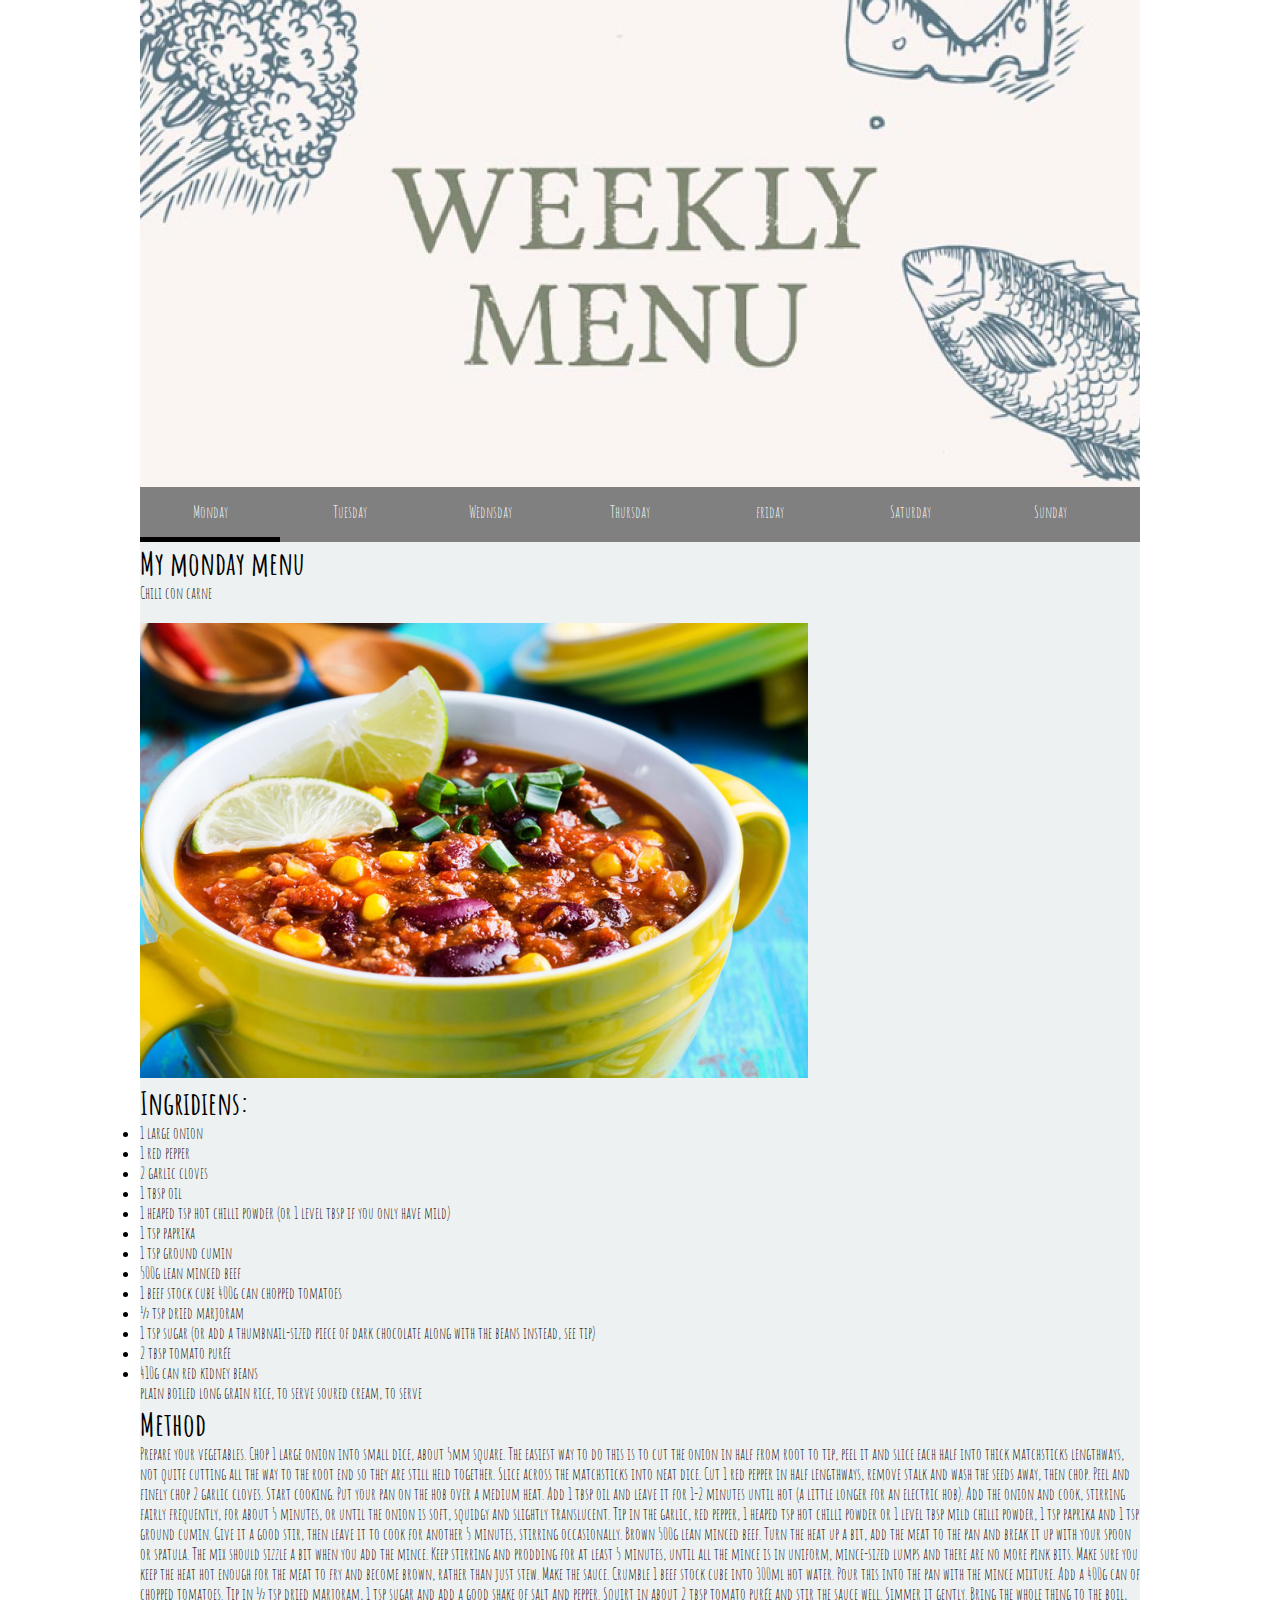
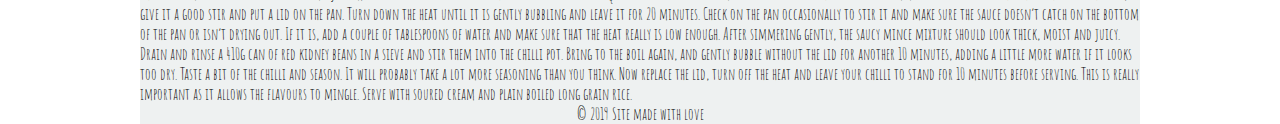
<file: index.html>
<!DOCTYPE html>
<html lang="en">
<head>
    <meta charset="UTF-8">
    <meta name="viewport" content="width=device-width, initial-scale=1.0">
    <meta http-equiv="X-UA-Compatible" content="ie=edge">
    <title>Document</title>
    <link rel="stylesheet" href="style.css">
    <link href="https://fonts.googleapis.com/css?family=Amatic+SC" rel="stylesheet">
    <link rel="icon" type="image/png" href="favicon-32x32.png" sizes="32x32" />
</head>
<body>
<div id="wrapper">
    <header>
        <img src="weekly menu.png" alt="weekly menu image">
    </header>
    <nav>
        <a href="index.html"class="menu active">Monday</a><a href="index1.html" class="menu">Tuesday</a><a href="index2.html" class="menu">Wednsday</a><a href="index3.html" class="menu">Thursday</a><a href="#" class="menu">friday</a><a href="#" class="menu">Saturday</a><a href="#" class="menu">Sunday</a>
    </nav>
    <section>
        <article>
            <h1>My monday menu</h1>
            <p>Chili con carne</p><br>
            <img src="chili.png" class="left" alt="chili">
            <h1>Ingridiens:</h1>
                <ul>
                 <li>1 large onion</li>
                <li>1 red pepper</li>
                   <li>2 garlic cloves</li>
                    <li>1 tbsp oil</li>
                    <li>1 heaped tsp hot chilli powder (or 1 level tbsp if you only have mild)</ul>
                <li>1 tsp paprika</li>
                 <li>1 tsp ground cumin</li>
                 <li>500g lean minced beef</li>
                 <li>1 beef stock cube 400g can chopped tomatoes</li>
                 <li>½ tsp dried marjoram</li>
                 <li>1 tsp sugar (or add a thumbnail-sized piece of dark chocolate along with the beans instead, see tip)</li>
                  <li>2 tbsp tomato purée</li>
                <li>410g can red kidney beans </li>

                plain boiled long grain rice, to serve soured cream, to serve
                </ul>

            <h1>Method</h1>
            <p>
                 Prepare your vegetables. 
                 Chop 1 large onion into small dice, about 5mm square. The easiest way to do this is to cut the
                onion in half from root to tip, peel it and slice each half into thick matchsticks lengthways, not quite cutting all the
                way to the root end so they are still held together. Slice across the matchsticks into neat dice. Cut 1 red pepper in half
                lengthways, remove stalk and wash the seeds away, then chop. Peel and finely chop 2 garlic cloves. Start cooking. Put your
                pan on the hob over a medium heat. Add 1 tbsp oil and leave it for 1-2 minutes until hot (a little longer for an electric
                hob). Add the onion and cook, stirring fairly frequently, for about 5 minutes, or until the onion is soft, squidgy and slightly
                translucent. Tip in the garlic, red pepper, 1 heaped tsp hot chilli powder or 1 level tbsp mild chilli powder, 1 tsp paprika
                and 1 tsp ground cumin. Give it a good stir, then leave it to cook for another 5 minutes, stirring occasionally. Brown 500g
                lean minced beef. Turn the heat up a bit, add the meat to the pan and break it up with your spoon or spatula. The mix should
                sizzle a bit when you add the mince. Keep stirring and prodding for at least 5 minutes, until all the mince is in uniform,
                mince-sized lumps and there are no more pink bits. Make sure you keep the heat hot enough for the meat to fry and become
                brown, rather than just stew. Make the sauce. Crumble 1 beef stock cube into 300ml hot water. Pour this into the pan with
                the mince mixture. Add a 400g can of chopped tomatoes. Tip in ½ tsp dried marjoram, 1 tsp sugar and add a good shake of salt
                and pepper. Squirt in about 2 tbsp tomato purée and stir the sauce well. Simmer it gently. Bring the whole thing to the boil,
                give it a good stir and put a lid on the pan. Turn down the heat until it is gently bubbling and leave it for 20 minutes.
                Check on the pan occasionally to stir it and make sure the sauce doesn’t catch on the bottom of the pan or isn’t drying out.
                If it is, add a couple of tablespoons of water and make sure that the heat really is low enough. After simmering gently,
                the saucy mince mixture should look thick, moist and juicy. Drain and rinse a 410g can of red kidney beans in a sieve and
                stir them into the chilli pot. Bring to the boil again, and gently bubble without the lid for another 10 minutes, adding
                a little more water if it looks too dry. Taste a bit of the chilli and season. It will probably take a lot more seasoning
                than you think. Now replace the lid, turn off the heat and leave your chilli to stand for 10 minutes before serving. This
                is really important as it allows the flavours to mingle. Serve with soured cream and plain boiled long grain rice.
            </p>
        </article>
        <!-- <video class="dog" src="coverr-man-made-1558726189545.mp4" autoplay loop></video> -->
    </section>
    <footer>
        <p>&copy; 2019 Site made with love</p>
    </footer>
</div>
</body>
</html>
</file>
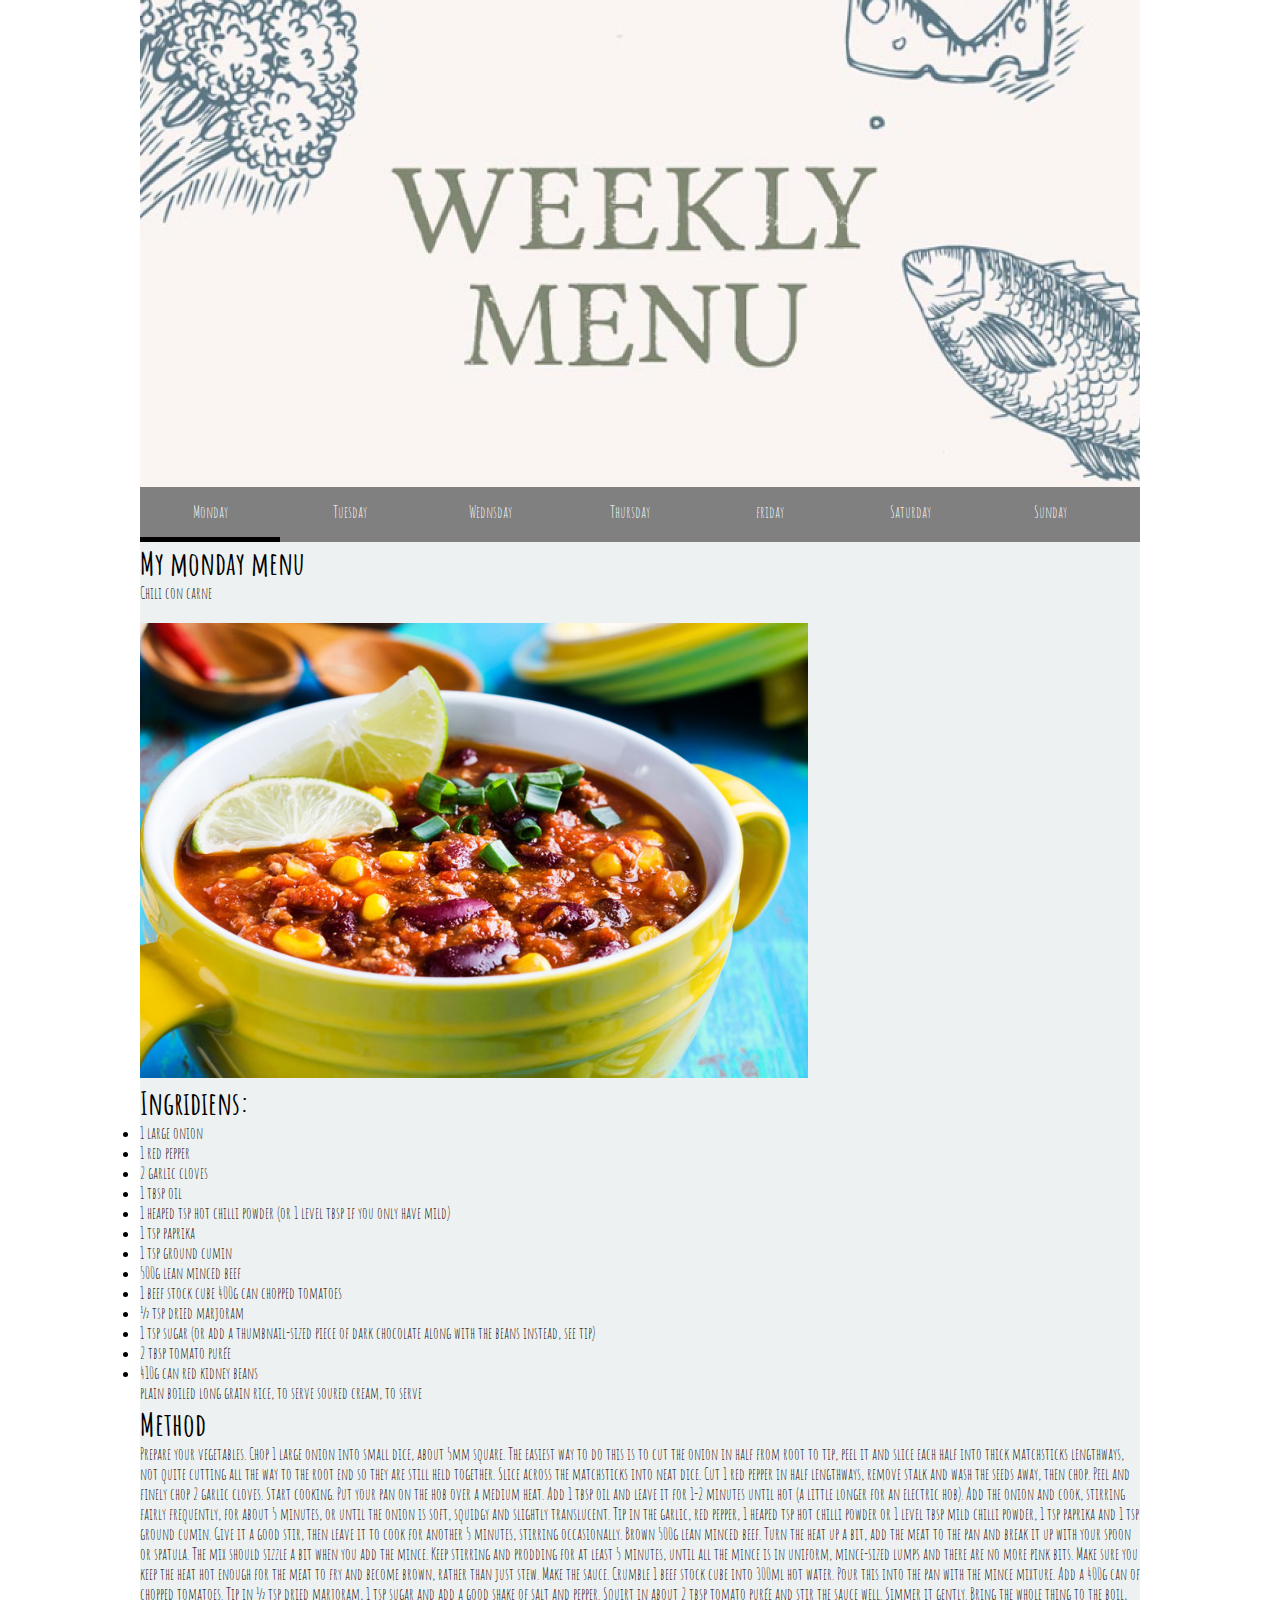
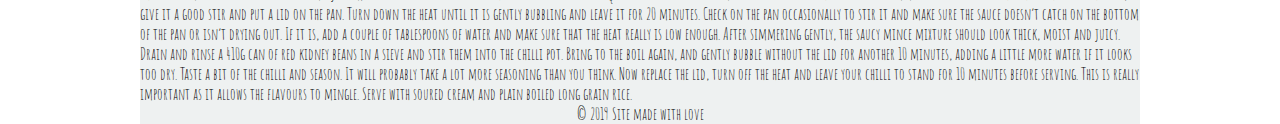
<file: 4.samuraj/index.html>
<!DOCTYPE html>
<html lang="en">
<head>
    <meta charset="UTF-8">
    <meta name="viewport" content="width=device-width, initial-scale=1.0">
    <meta http-equiv="X-UA-Compatible" content="ie=edge">
    <title>Document</title>
    <link rel="stylesheet" href="style.css">
    <link href="https://fonts.googleapis.com/css?family=Amatic+SC" rel="stylesheet">
    <link rel="icon" type="image/png" href="favicon-32x32.png" sizes="32x32" />
</head>
<body>
<div id="wrapper">
    <header>
        <img src="weekly menu.png" alt="weekly menu image">
    </header>
    <nav>
        <a href="index.html"class="menu active">Monday</a><a href="index1.html" class="menu">Tuesday</a><a href="index2.html" class="menu">Wednsday</a><a href="#" class="menu">Thursday</a><a href="#" class="menu">friday</a><a href="#" class="menu">Saturday</a><a href="#" class="menu">Sunday</a>
    </nav>
    <section>
        <article>
            <h1>My monday menu</h1>
            <p>Chili con carne</p><br>
            <img src="chili.png" class="left" alt="chili">
            <h1>Ingridiens:</h1>
                <ul>
                 <li>1 large onion</li>
                <li>1 red pepper</li>
                   <li>2 garlic cloves</li>
                    <li>1 tbsp oil</li>
                    <li>1 heaped tsp hot chilli powder (or 1 level tbsp if you only have mild)</ul>
                <li>1 tsp paprika</li>
                 <li>1 tsp ground cumin</li>
                 <li>500g lean minced beef</li>
                 <li>1 beef stock cube 400g can chopped tomatoes</li>
                 <li>½ tsp dried marjoram</li>
                 <li>1 tsp sugar (or add a thumbnail-sized piece of dark chocolate along with the beans instead, see tip)</li>
                  <li>2 tbsp tomato purée</li>
                <li>410g can red kidney beans </li>

                plain boiled long grain rice, to serve soured cream, to serve
                </ul>

            <h1>Method</h1>
            <p>
                 Prepare your vegetables. 
                 Chop 1 large onion into small dice, about 5mm square. The easiest way to do this is to cut the
                onion in half from root to tip, peel it and slice each half into thick matchsticks lengthways, not quite cutting all the
                way to the root end so they are still held together. Slice across the matchsticks into neat dice. Cut 1 red pepper in half
                lengthways, remove stalk and wash the seeds away, then chop. Peel and finely chop 2 garlic cloves. Start cooking. Put your
                pan on the hob over a medium heat. Add 1 tbsp oil and leave it for 1-2 minutes until hot (a little longer for an electric
                hob). Add the onion and cook, stirring fairly frequently, for about 5 minutes, or until the onion is soft, squidgy and slightly
                translucent. Tip in the garlic, red pepper, 1 heaped tsp hot chilli powder or 1 level tbsp mild chilli powder, 1 tsp paprika
                and 1 tsp ground cumin. Give it a good stir, then leave it to cook for another 5 minutes, stirring occasionally. Brown 500g
                lean minced beef. Turn the heat up a bit, add the meat to the pan and break it up with your spoon or spatula. The mix should
                sizzle a bit when you add the mince. Keep stirring and prodding for at least 5 minutes, until all the mince is in uniform,
                mince-sized lumps and there are no more pink bits. Make sure you keep the heat hot enough for the meat to fry and become
                brown, rather than just stew. Make the sauce. Crumble 1 beef stock cube into 300ml hot water. Pour this into the pan with
                the mince mixture. Add a 400g can of chopped tomatoes. Tip in ½ tsp dried marjoram, 1 tsp sugar and add a good shake of salt
                and pepper. Squirt in about 2 tbsp tomato purée and stir the sauce well. Simmer it gently. Bring the whole thing to the boil,
                give it a good stir and put a lid on the pan. Turn down the heat until it is gently bubbling and leave it for 20 minutes.
                Check on the pan occasionally to stir it and make sure the sauce doesn’t catch on the bottom of the pan or isn’t drying out.
                If it is, add a couple of tablespoons of water and make sure that the heat really is low enough. After simmering gently,
                the saucy mince mixture should look thick, moist and juicy. Drain and rinse a 410g can of red kidney beans in a sieve and
                stir them into the chilli pot. Bring to the boil again, and gently bubble without the lid for another 10 minutes, adding
                a little more water if it looks too dry. Taste a bit of the chilli and season. It will probably take a lot more seasoning
                than you think. Now replace the lid, turn off the heat and leave your chilli to stand for 10 minutes before serving. This
                is really important as it allows the flavours to mingle. Serve with soured cream and plain boiled long grain rice.
            </p>
        </article>
        <!-- <video class="dog" src="coverr-man-made-1558726189545.mp4" autoplay loop></video> -->
    </section>
    <footer>
        <p>&copy; 2019 Site made with love</p>
    </footer>
</div>
</body>
</html>
</file>
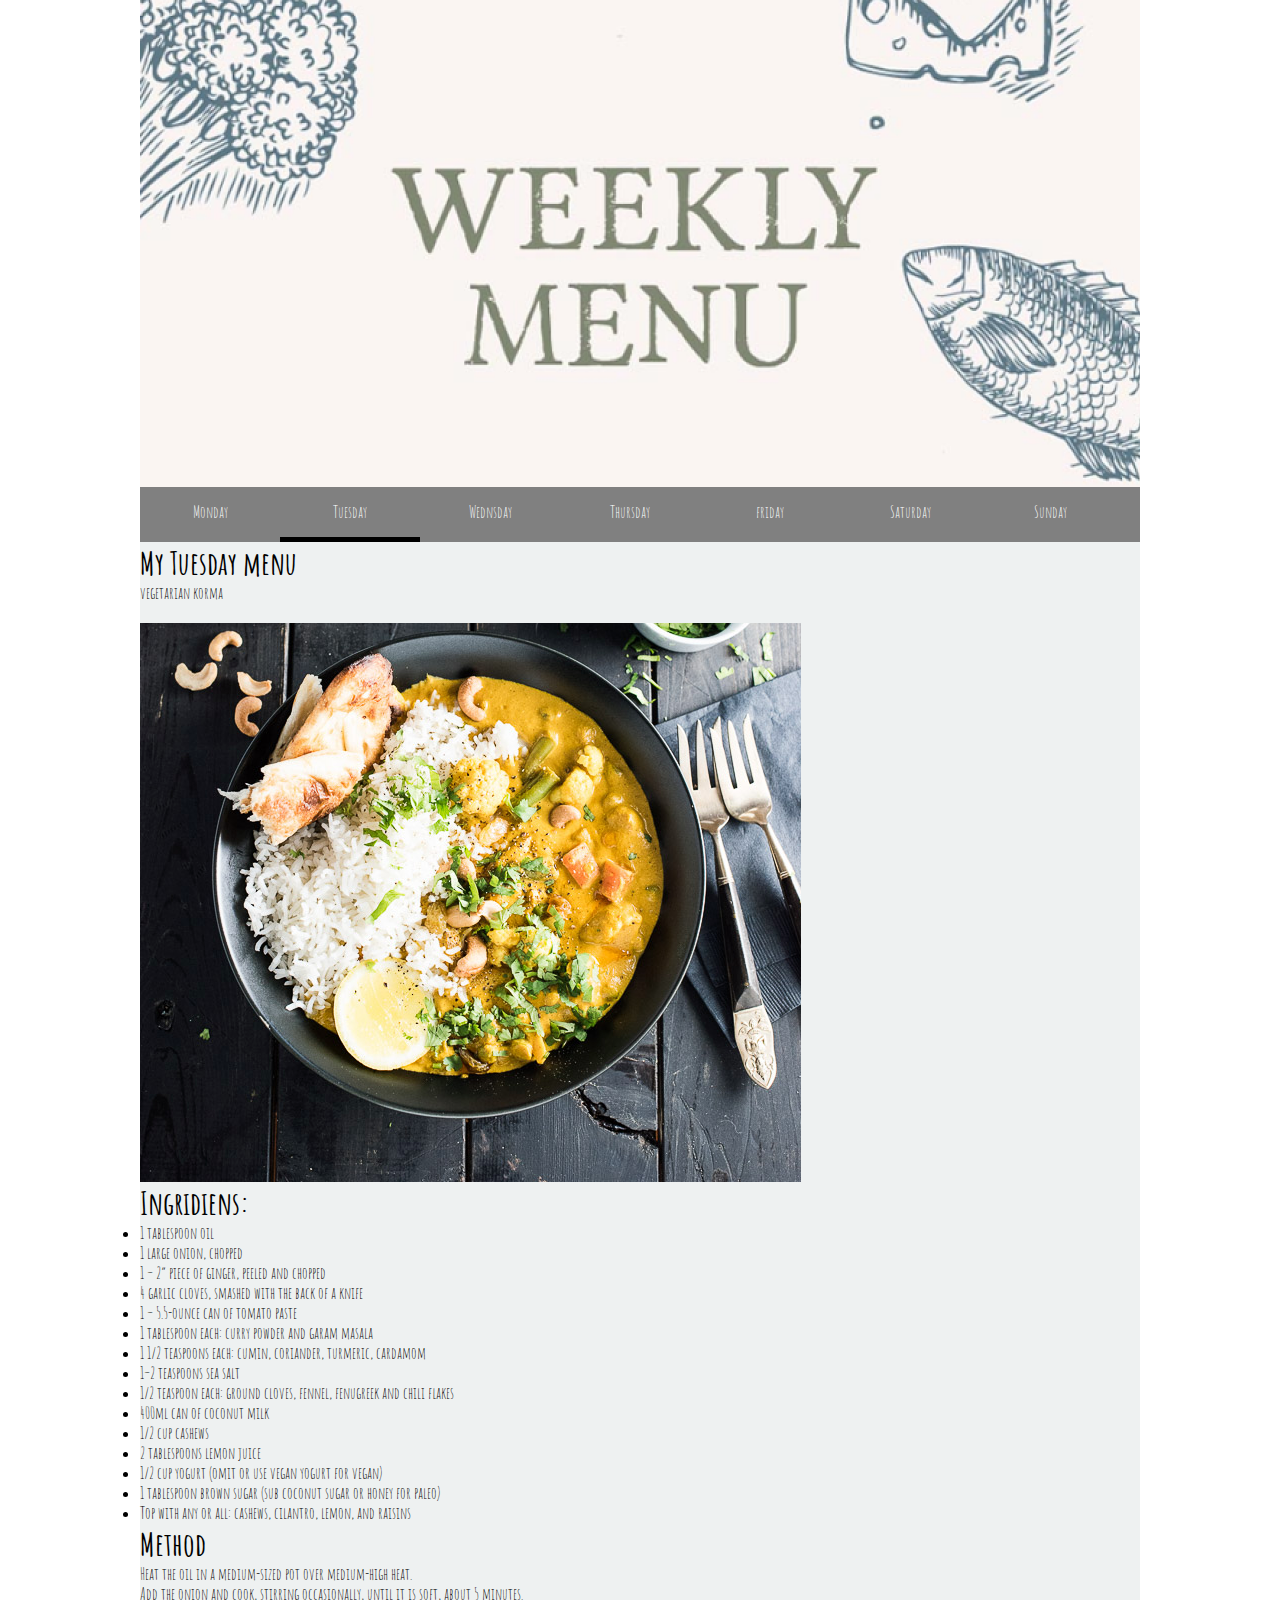
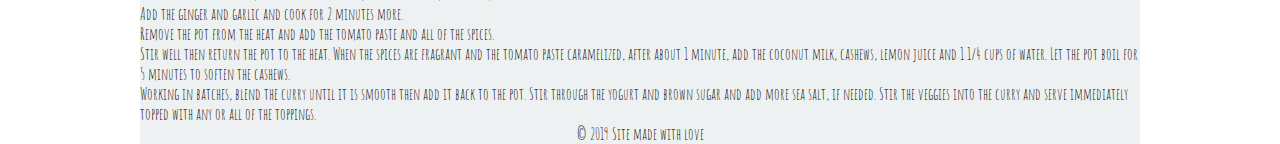
<file: index1.html>
<DOCTYPE html>
<html lang="en">

<head>
    <meta charset="UTF-8">
    <meta name="viewport" content="width=device-width, initial-scale=1.0">
    <meta http-equiv="X-UA-Compatible" content="ie=edge">
    <title>Document</title>
    <link rel="stylesheet" href="style.css">
    <link href="https://fonts.googleapis.com/css?family=Amatic+SC" rel="stylesheet">
    <link rel="icon" type="image/png" href="favicon-32x32.png" sizes="32x32" />
</head>

<body>
    <div id="wrapper">
        <header>
            <img src="weekly menu.png" alt="weekly menu image">
        </header>
        <nav>
            <a href="index.html" class="menu">Monday</a><a href="index1.html" class="menu active">Tuesday</a><a href="index2.html"
                class="menu">Wednsday</a><a href="index3.html" class="menu">Thursday</a><a href="#" class="menu">friday</a><a
                href="#" class="menu">Saturday</a><a href="#" class="menu">Sunday</a>
        </nav>
        <section>
            <article>
                <h1>My Tuesday menu</h1>
                <p>vegetarian korma</p><br>
                <img src="korma.png" class="left" alt="chili">
                <h1>Ingridiens:</h1>
                <ul>
                <li>1 tablespoon oil</li>
                <li>1 large onion, chopped</li>
                <li>1 – 2” piece of ginger, peeled and chopped</li>
                <li>4 garlic cloves, smashed with the back of a knife</li>
                <li>1 – 5.5-ounce can of tomato paste</li>
                <li>1 tablespoon each: curry powder and garam masala</li>
                <li>1 1/2 teaspoons each: cumin, coriander, turmeric, cardamom</li>
                <li>1–2 teaspoons sea salt</li>
                <li>1/2 teaspoon each: ground cloves, fennel, fenugreek and chili flakes</li>
                <li> 400ml can of coconut milk</li>
                <li>1/2 cup cashews</li>
                <li>2 tablespoons lemon juice</li>
                <li>1/2 cup yogurt (omit or use vegan yogurt for vegan) </li>
                <li>1 tablespoon brown sugar (sub coconut sugar or honey for paleo)</li>
                <li>Top with any or all: cashews, cilantro, lemon, and raisins</li>
                </ul>

                <h1>Method</h1>
                <p>
                    Heat the oil in a medium-sized pot over medium-high heat.<br>
                    Add the onion and cook, stirring
                    occasionally, until it is soft, about 5 minutes.<br> Add the ginger and garlic and cook for 2 minutes
                    more.<br>
                    Remove the pot from the heat and add the tomato paste and all of the spices.<br> Stir well then return
                    the pot to the heat. When the spices are fragrant and the tomato paste caramelized, after about 1
                    minute, add the coconut milk, cashews, lemon juice and 1 1/4 cups of water. Let the pot boil for 5
                    minutes to soften the cashews.<br>
                    Working in batches, blend the curry until it is smooth then add it back to the pot. Stir through the
                    yogurt and brown sugar and add more sea salt, if needed. Stir the veggies into the curry and serve
                    immediately topped with any or all of the toppings.
                </p>
            </article>
            <!-- <video class="dog" src="coverr-man-made-1558726189545.mp4" autoplay loop></video> -->
        </section>
        <footer>
            <p>&copy; 2019 Site made with love</p>
        </footer>
    </div>
</body>

</html>
</file>
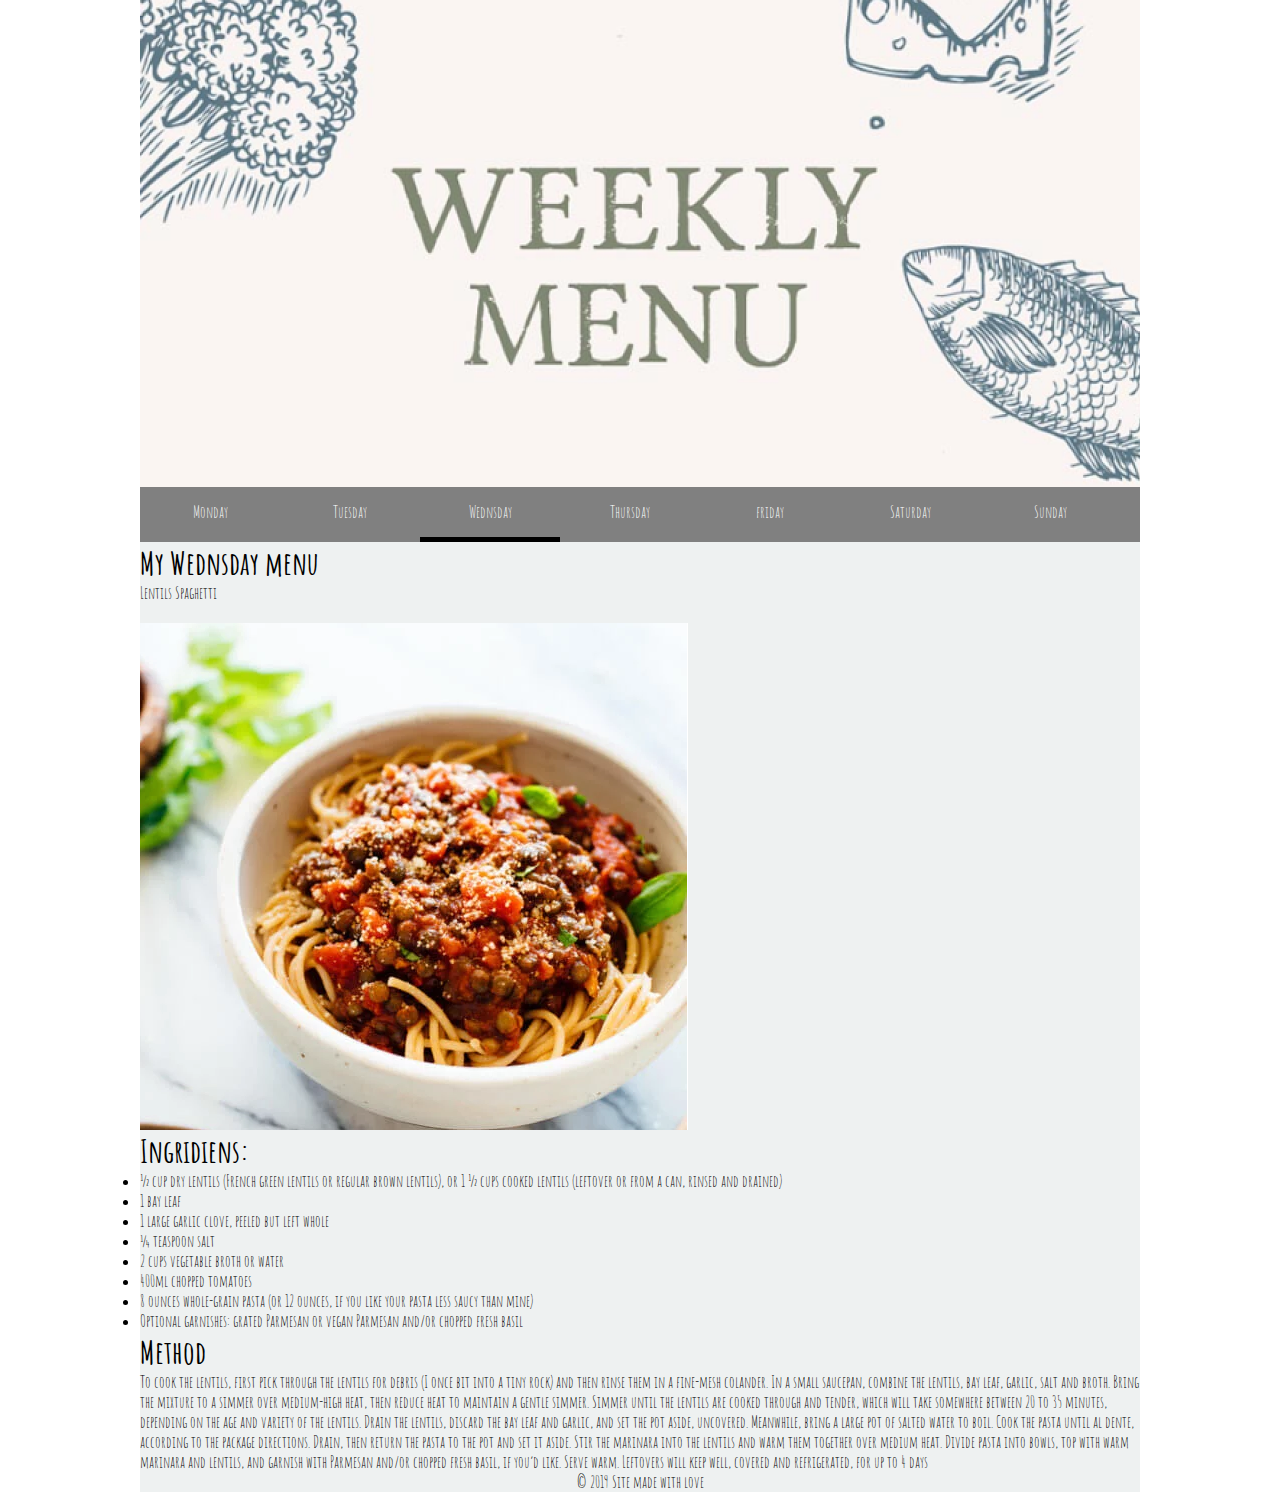
<file: index2.html>
<DOCTYPE html>
    <html lang="en">

    <head>
        <meta charset="UTF-8">
        <meta name="viewport" content="width=device-width, initial-scale=1.0">
        <meta http-equiv="X-UA-Compatible" content="ie=edge">
        <title>Document</title>
        <link rel="stylesheet" href="style.css">
        <link href="https://fonts.googleapis.com/css?family=Amatic+SC" rel="stylesheet">
        <link rel="icon" type="image/png" href="favicon-32x32.png" sizes="32x32" />
    </head>

    <body>
        <div id="wrapper">
            <header>
                <img src="weekly menu.png" alt="weekly menu image">
            </header>
            <nav>
                <a href="index.html" class="menu ">Monday</a><a href="index1.html" class="menu">Tuesday</a><a
                    href="index2.html" class="menu active">Wednsday</a><a href="index3.html" class="menu">Thursday</a><a href="#"
                    class="menu">friday</a><a href="#" class="menu">Saturday</a><a href="#" class="menu">Sunday</a>
            </nav>
            <section>
                <article>
                    <h1>My Wednsday menu</h1>
                    <p>Lentils Spaghetti</p><br>
                    <img src="lentils.png" class="left" alt="chili">
                    <h1>Ingridiens:</h1>
                    <ul>
                        <li>½ cup dry lentils (French green lentils or regular brown lentils), or 1 ½ cups cooked
                            lentils (leftover or from a can, rinsed and drained)</li>
                        <li>1 bay leaf</li>
                        <li>1 large garlic clove, peeled but left whole</li>
                        <li>¼ teaspoon salt</li>
                        <li>2 cups vegetable broth or water</li>
                        <li>400ml chopped tomatoes</li>
                        <li>8 ounces whole-grain pasta (or 12 ounces, if you like your pasta less saucy than mine)</li>
                        <li>Optional garnishes: grated Parmesan or vegan Parmesan and/or chopped fresh basil</li>
                        
                    </ul>

                    <h1>Method</h1>
                    <p>
                        To cook the lentils, first pick through the lentils for debris (I once bit into a tiny rock) and
                        then rinse them in a fine-mesh colander. In a small saucepan, combine the lentils, bay leaf,
                        garlic, salt and broth.
                        Bring the mixture to a simmer over medium-high heat, then reduce heat to maintain a gentle
                        simmer. Simmer until the lentils are cooked through and tender, which will take somewhere
                        between 20 to 35 minutes, depending on the age and variety of the lentils. Drain the lentils,
                        discard the bay leaf and garlic, and set the pot aside, uncovered.
                        Meanwhile, bring a large pot of salted water to boil. Cook the pasta until al dente, according
                        to the package directions. Drain, then return the pasta to the pot and set it aside.
                        Stir the marinara into the lentils and warm them together over medium heat. Divide pasta into
                        bowls, top with warm marinara and lentils, and garnish with Parmesan and/or chopped fresh basil,
                        if you’d like. Serve warm. Leftovers will keep well, covered and refrigerated, for up to 4 days
                    </p>
                </article>
                <!-- <video class="dog" src="coverr-man-made-1558726189545.mp4" autoplay loop></video> -->
            </section>
            <footer>
                <p>&copy; 2019 Site made with love</p>
            </footer>
        </div>
    </body>

    </html>
</file>
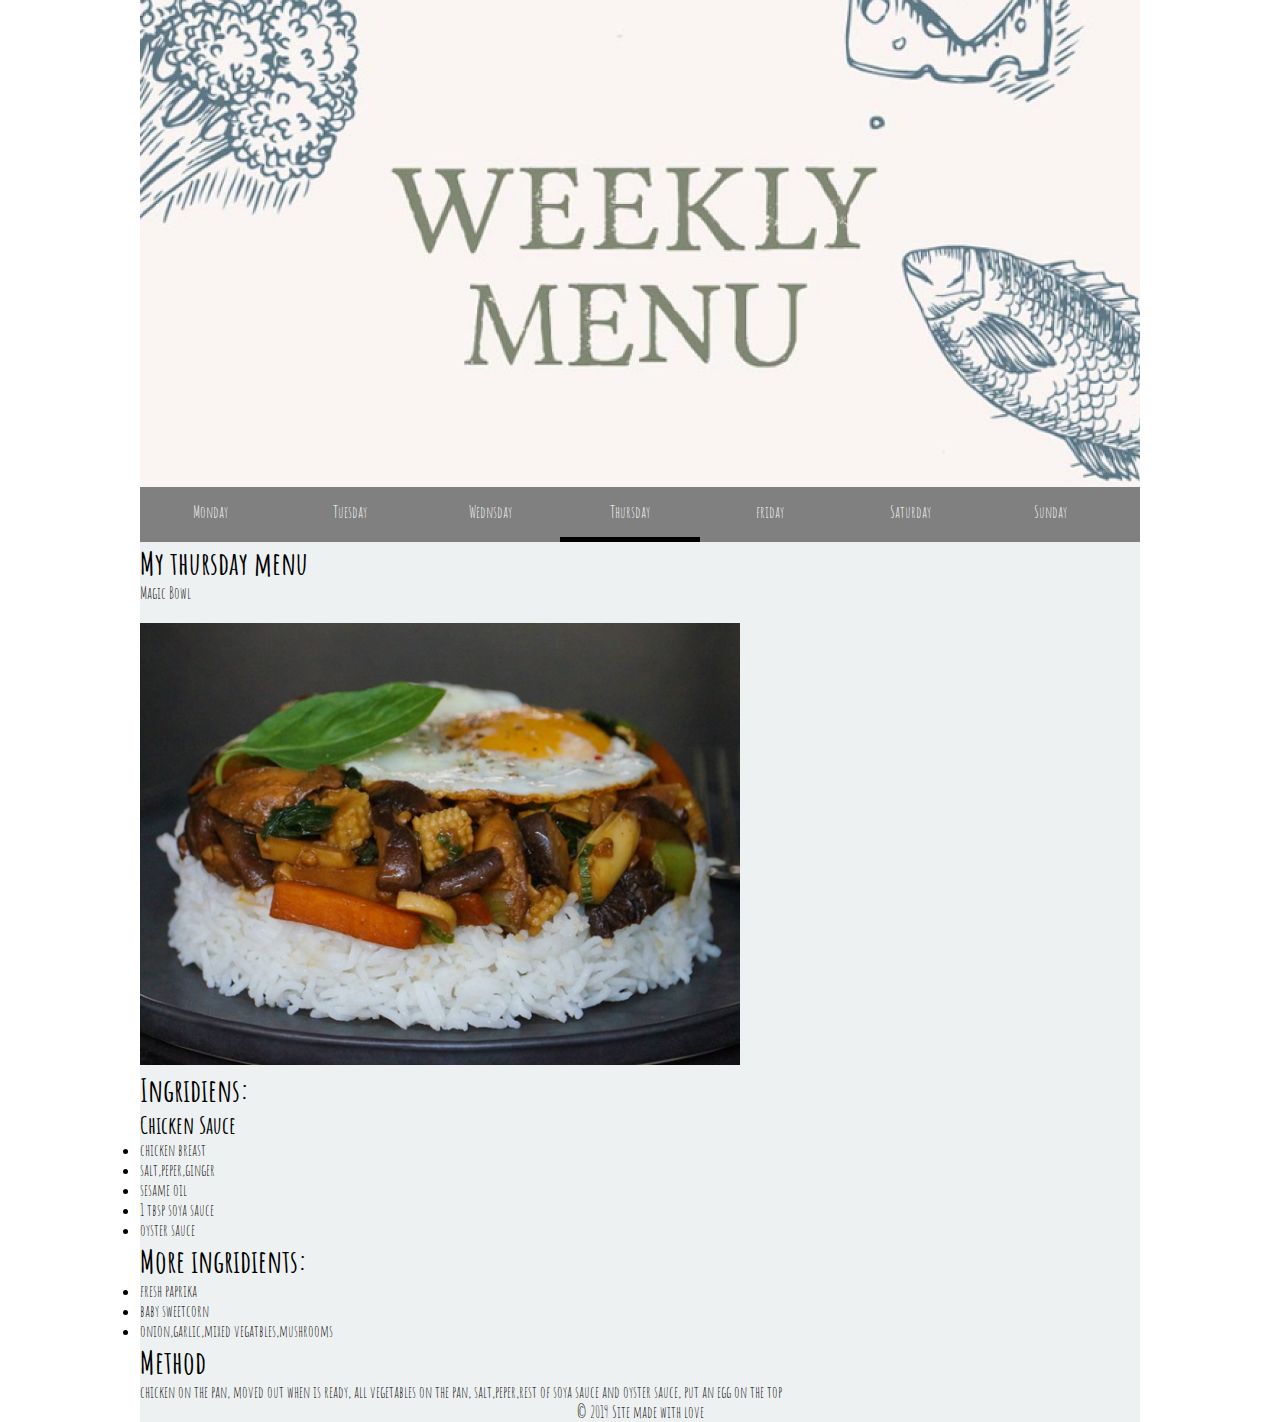
<file: index3.html>
<!DOCTYPE html>
<html lang="en">

<head>
    <meta charset="UTF-8">
    <meta name="viewport" content="width=device-width, initial-scale=1.0">
    <meta http-equiv="X-UA-Compatible" content="ie=edge">
    <title>Document</title>
    <link rel="stylesheet" href="style.css">
    <link href="https://fonts.googleapis.com/css?family=Amatic+SC" rel="stylesheet">
    <link rel="icon" type="image/png" href="favicon-32x32.png" sizes="32x32" />
</head>

<body>
    <div id="wrapper">
        <header>
            <img src="weekly menu.png" alt="weekly menu image">
        </header>
        <nav>
            <a href="index.html" class="menu">Monday</a><a href="index1.html" class="menu">Tuesday</a><a
                href="index2.html" class="menu">Wednsday</a><a href="index3.html" class="menu active">Thursday</a><a href="index4.html"
                class="menu">friday</a><a href="#" class="menu">Saturday</a><a href="#" class="menu">Sunday</a>
        </nav>
        <section>
            <article>
                <h1>My thursday menu</h1>
                <p>Magic Bowl</p><br>
                <img src="magic bowl.png" class="left" alt="chili" width="600">
                <h1>Ingridiens:</h1>
                <h2>Chicken Sauce</h2>
                <ul>
                    <li>chicken breast</li>
                    <li>salt,peper,ginger</li>
                    <li>sesame oil</li>
                    <li>1 tbsp soya sauce</li>
                    <li>oyster sauce</li>
                </ul>
                <h1>More ingridients:</h1>
                <ul>
                <li> fresh paprika</li>
                <li>baby sweetcorn</li>
                <li>onion,garlic,mixed vegatbles,mushrooms</li>
                
                </ul>

                <h1>Method</h1>
                <p>
                    chicken on the pan,
                    moved out when is ready,
                    all vegetables on the pan,
                    salt,peper,rest of soya sauce and oyster sauce,
                    put an egg on the top
                </p>
            </article>
            <!-- <video class="dog" src="coverr-man-made-1558726189545.mp4" autoplay loop></video> -->
        </section>
        <footer>
            <p>&copy; 2019 Site made with love</p>
        </footer>
    </div>
</body>

</html>
</file>
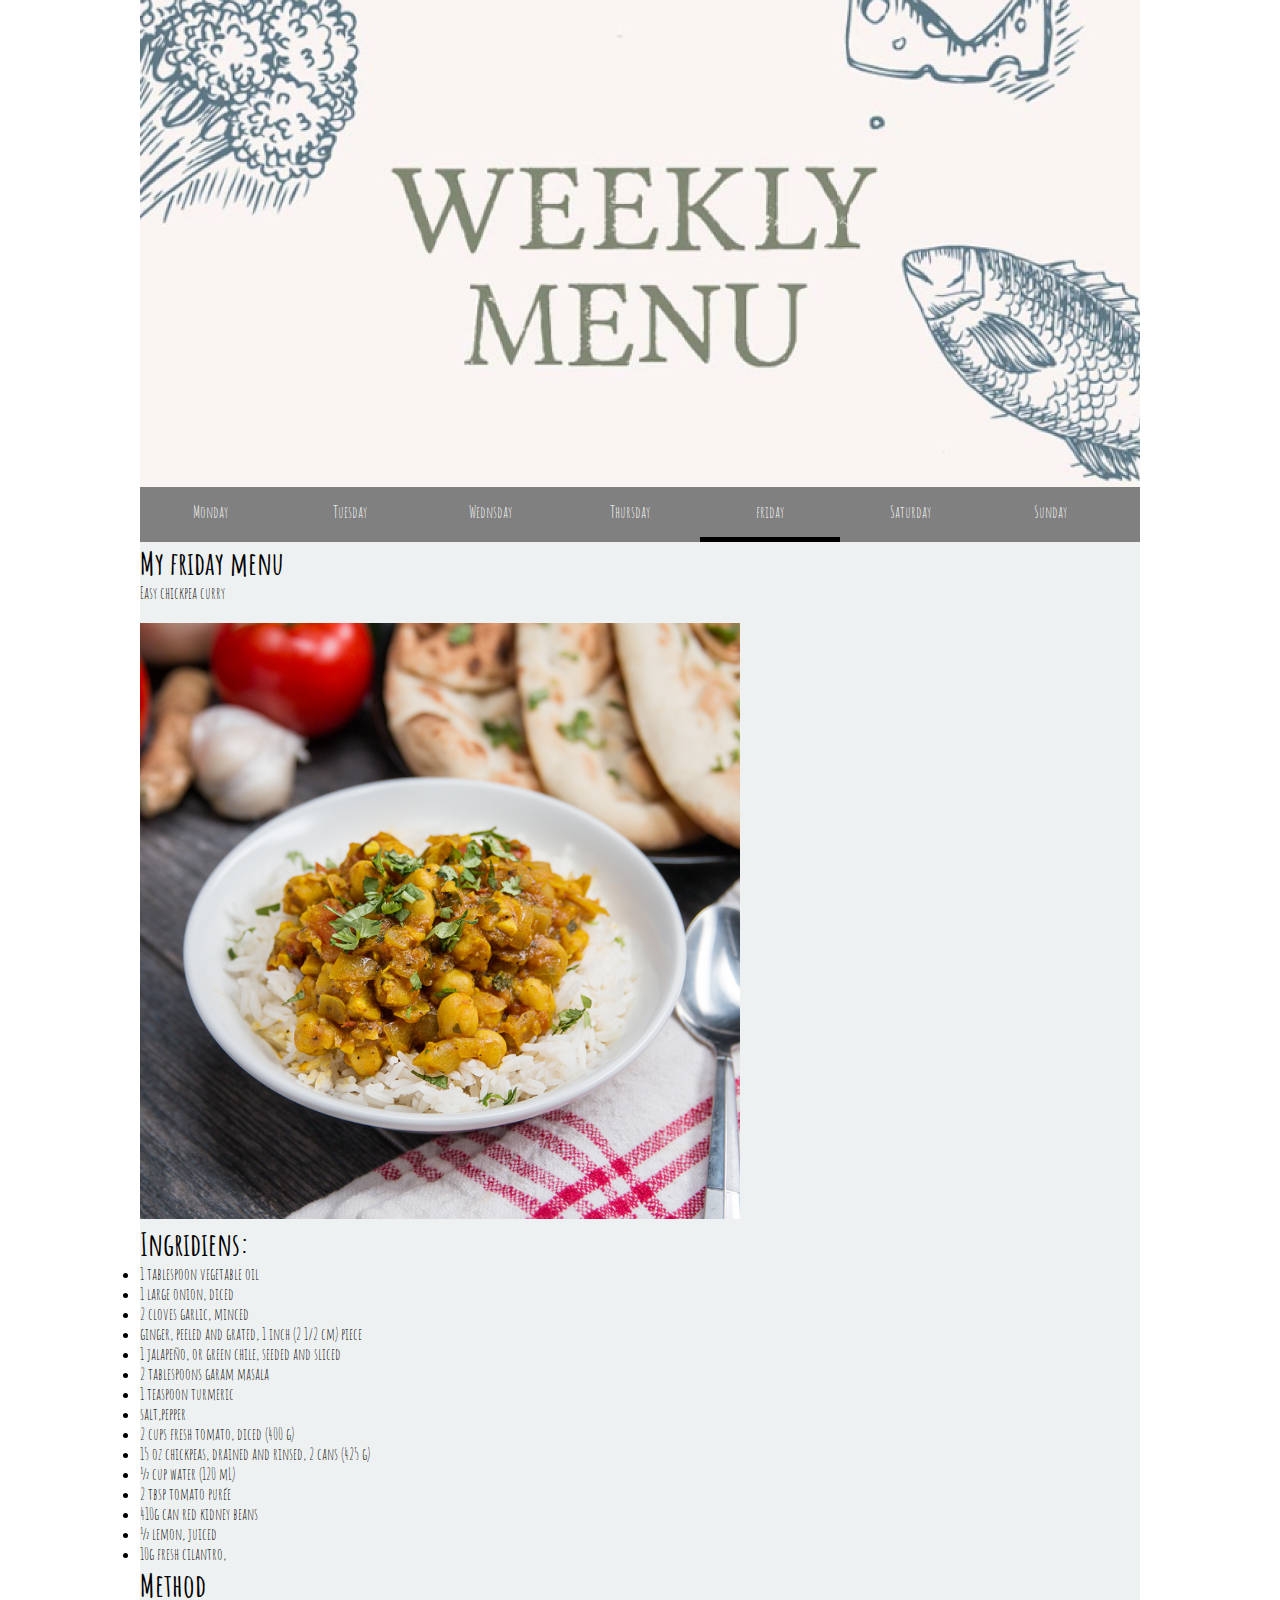
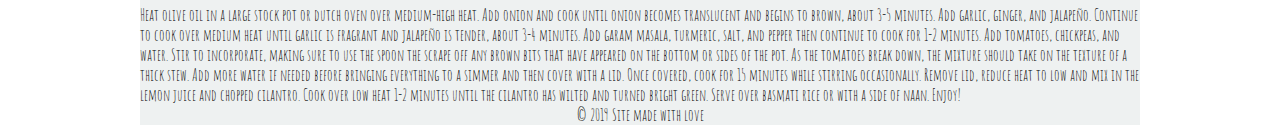
<file: index4.html>
<!DOCTYPE html>
<html lang="en">

<head>
    <meta charset="UTF-8">
    <meta name="viewport" content="width=device-width, initial-scale=1.0">
    <meta http-equiv="X-UA-Compatible" content="ie=edge">
    <title>Document</title>
    <link rel="stylesheet" href="style.css">
    <link href="https://fonts.googleapis.com/css?family=Amatic+SC" rel="stylesheet">
    <link rel="icon" type="image/png" href="favicon-32x32.png" sizes="32x32" />
</head>

<body>
    <div id="wrapper">
        <header>
            <img src="weekly menu.png" alt="weekly menu image">
        </header>
        <nav>
            <a href="index.html" class="menu">Monday</a><a href="index1.html" class="menu">Tuesday</a><a
                href="index2.html" class="menu">Wednsday</a><a href="index3.html" class="menu">Thursday</a><a href="index4.html"
                class="menu active">friday</a><a href="#" class="menu">Saturday</a><a href="#" class="menu">Sunday</a>
        </nav>
        <section>
            <article>
                <h1>My friday menu</h1>
                <p>Easy chickpea curry</p><br>
                <img src="chickpea.png" class="left" alt="chili" width="600">
                <h1>Ingridiens:</h1>
                <ul>
                    <li>1 tablespoon vegetable oil</li>
                    <li>1 large onion, diced</li>
                    <li>2 cloves garlic, minced</li>
                    <li>ginger, peeled and grated, 1 inch (2 1/2 cm) piece</li>
                    <li>1 jalapeño, or green chile, seeded and sliced</li>
                
                <li>2 tablespoons garam masala</li>
                <li>1 teaspoon turmeric</li>
                <li>salt,pepper</li>
                <li>2 cups fresh tomato, diced (400 g)</li>
                <li>15 oz chickpeas, drained and rinsed, 2 cans (425 g)</li>
                <li>½ cup water (120 mL)</li>
                <li>2 tbsp tomato purée</li>
                <li>410g can red kidney beans </li>
                <li>½ lemon, juiced</li>
                <li>10g fresh cilantro, </li>
                </ul>

                <h1>Method</h1>
                <p>
                    Heat olive oil in a large stock pot or dutch oven over medium-high heat.
                    Add onion and cook until onion becomes translucent and begins to brown, about 3-5 minutes.
                    Add garlic, ginger, and jalapeño. Continue to cook over medium heat until garlic is fragrant and
                    jalapeño is tender, about 3-4 minutes.
                    Add garam masala, turmeric, salt, and pepper then continue to cook for 1-2 minutes.
                    Add tomatoes, chickpeas, and water. Stir to incorporate, making sure to use the spoon the scrape off
                    any brown bits that have appeared on the bottom or sides of the pot.
                    As the tomatoes break down, the mixture should take on the texture of a thick stew. Add more water
                    if needed before bringing everything to a simmer and then cover with a lid.
                    Once covered, cook for 15 minutes while stirring occasionally.
                    Remove lid, reduce heat to low and mix in the lemon juice and chopped cilantro. Cook over low heat
                    1-2 minutes until the cilantro has wilted and turned bright green.
                    Serve over basmati rice or with a side of naan.
                    Enjoy!

                </p>
            </article>
            <!-- <video class="dog" src="coverr-man-made-1558726189545.mp4" autoplay loop></video> -->
        </section>
        <footer>
            <p>&copy; 2019 Site made with love</p>
        </footer>
    </div>
</body>

</html>
</file>
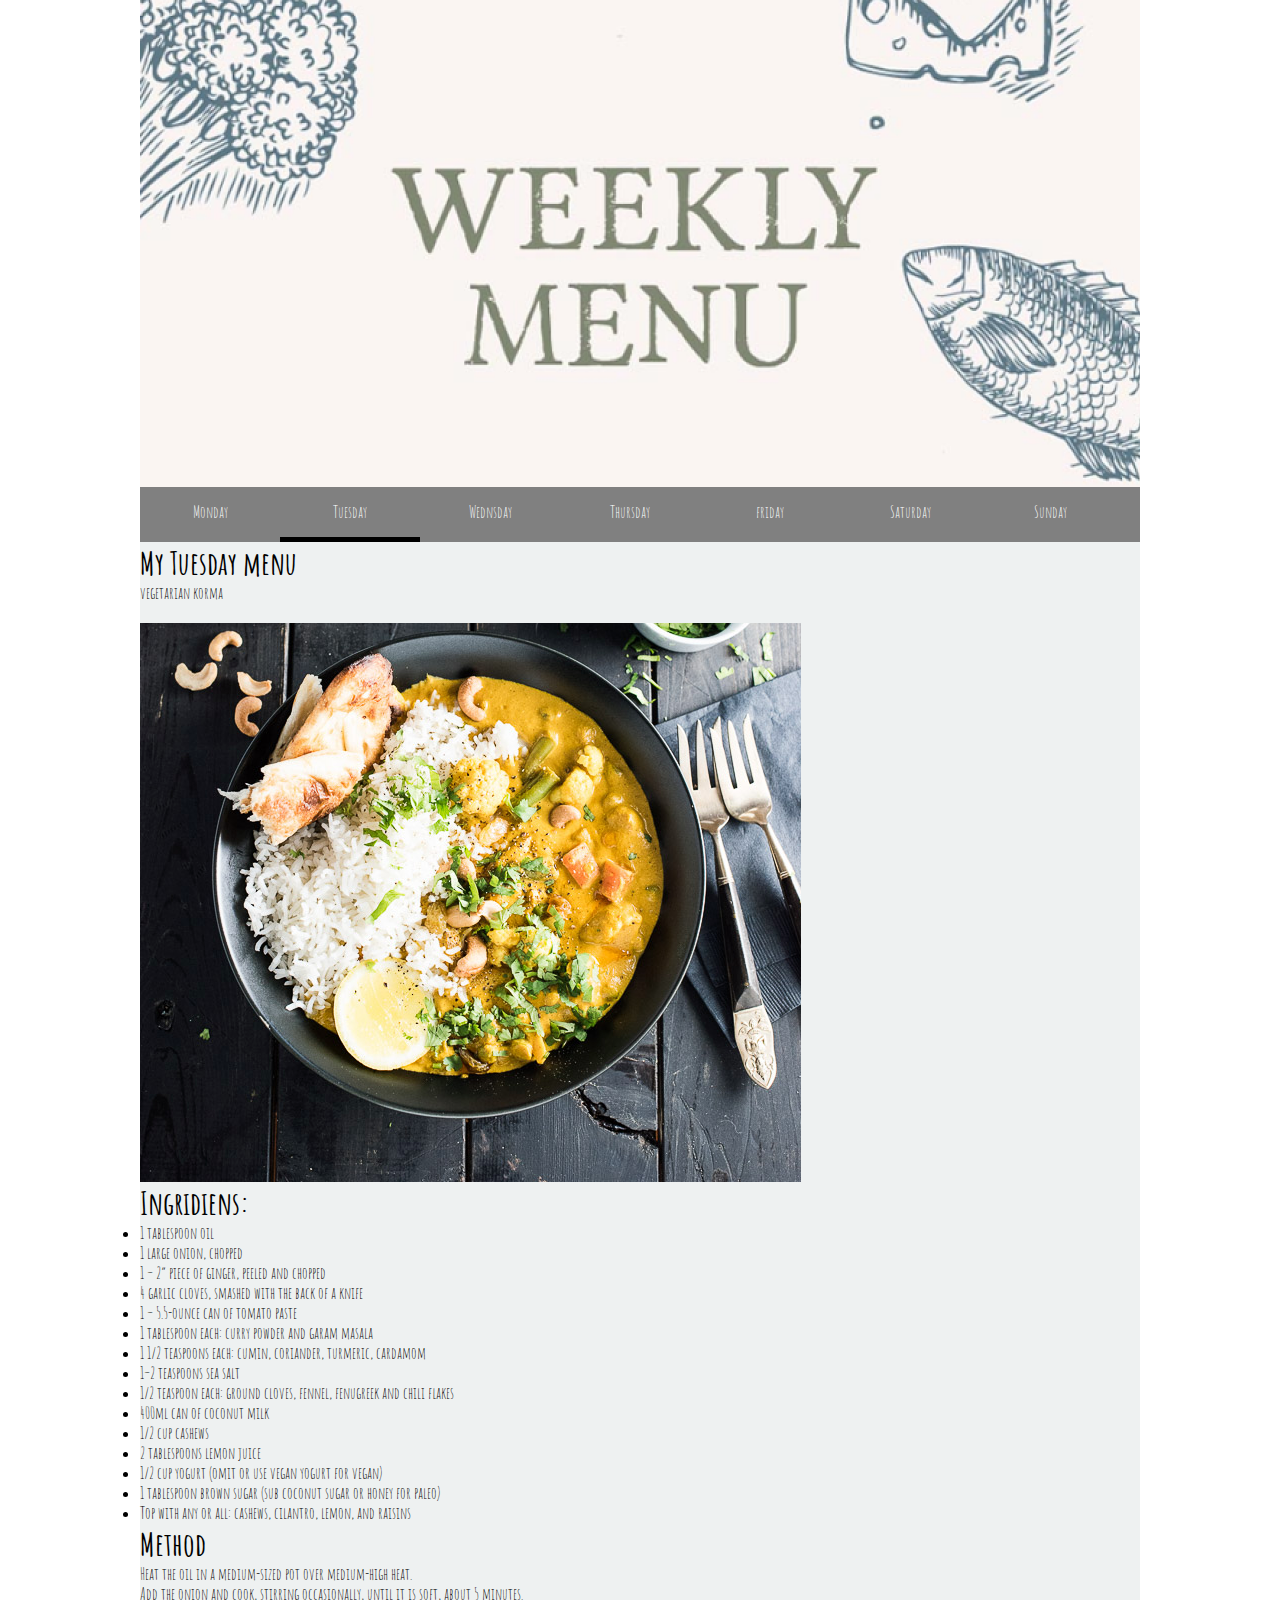
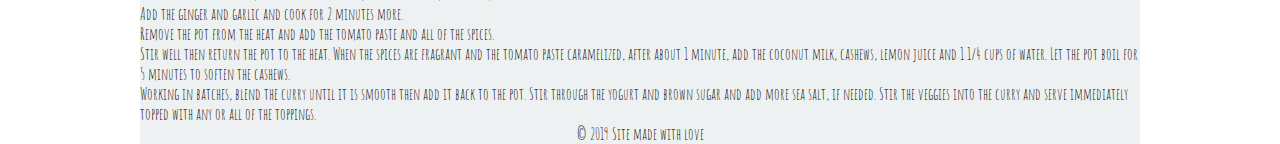
<file: 4.samuraj/index1.html>
<DOCTYPE html>
<html lang="en">

<head>
    <meta charset="UTF-8">
    <meta name="viewport" content="width=device-width, initial-scale=1.0">
    <meta http-equiv="X-UA-Compatible" content="ie=edge">
    <title>Document</title>
    <link rel="stylesheet" href="style.css">
    <link href="https://fonts.googleapis.com/css?family=Amatic+SC" rel="stylesheet">
    <link rel="icon" type="image/png" href="favicon-32x32.png" sizes="32x32" />
</head>

<body>
    <div id="wrapper">
        <header>
            <img src="weekly menu.png" alt="weekly menu image">
        </header>
        <nav>
            <a href="index.html" class="menu">Monday</a><a href="index1.html" class="menu active">Tuesday</a><a href="index2.html"
                class="menu">Wednsday</a><a href="#" class="menu">Thursday</a><a href="#" class="menu">friday</a><a
                href="#" class="menu">Saturday</a><a href="#" class="menu">Sunday</a>
        </nav>
        <section>
            <article>
                <h1>My Tuesday menu</h1>
                <p>vegetarian korma</p><br>
                <img src="korma.png" class="left" alt="chili">
                <h1>Ingridiens:</h1>
                <ul>
                <li>1 tablespoon oil</li>
                <li>1 large onion, chopped</li>
                <li>1 – 2” piece of ginger, peeled and chopped</li>
                <li>4 garlic cloves, smashed with the back of a knife</li>
                <li>1 – 5.5-ounce can of tomato paste</li>
                <li>1 tablespoon each: curry powder and garam masala</li>
                <li>1 1/2 teaspoons each: cumin, coriander, turmeric, cardamom</li>
                <li>1–2 teaspoons sea salt</li>
                <li>1/2 teaspoon each: ground cloves, fennel, fenugreek and chili flakes</li>
                <li> 400ml can of coconut milk</li>
                <li>1/2 cup cashews</li>
                <li>2 tablespoons lemon juice</li>
                <li>1/2 cup yogurt (omit or use vegan yogurt for vegan) </li>
                <li>1 tablespoon brown sugar (sub coconut sugar or honey for paleo)</li>
                <li>Top with any or all: cashews, cilantro, lemon, and raisins</li>
                </ul>

                <h1>Method</h1>
                <p>
                    Heat the oil in a medium-sized pot over medium-high heat.<br>
                    Add the onion and cook, stirring
                    occasionally, until it is soft, about 5 minutes.<br> Add the ginger and garlic and cook for 2 minutes
                    more.<br>
                    Remove the pot from the heat and add the tomato paste and all of the spices.<br> Stir well then return
                    the pot to the heat. When the spices are fragrant and the tomato paste caramelized, after about 1
                    minute, add the coconut milk, cashews, lemon juice and 1 1/4 cups of water. Let the pot boil for 5
                    minutes to soften the cashews.<br>
                    Working in batches, blend the curry until it is smooth then add it back to the pot. Stir through the
                    yogurt and brown sugar and add more sea salt, if needed. Stir the veggies into the curry and serve
                    immediately topped with any or all of the toppings.
                </p>
            </article>
            <!-- <video class="dog" src="coverr-man-made-1558726189545.mp4" autoplay loop></video> -->
        </section>
        <footer>
            <p>&copy; 2019 Site made with love</p>
        </footer>
    </div>
</body>

</html>
</file>
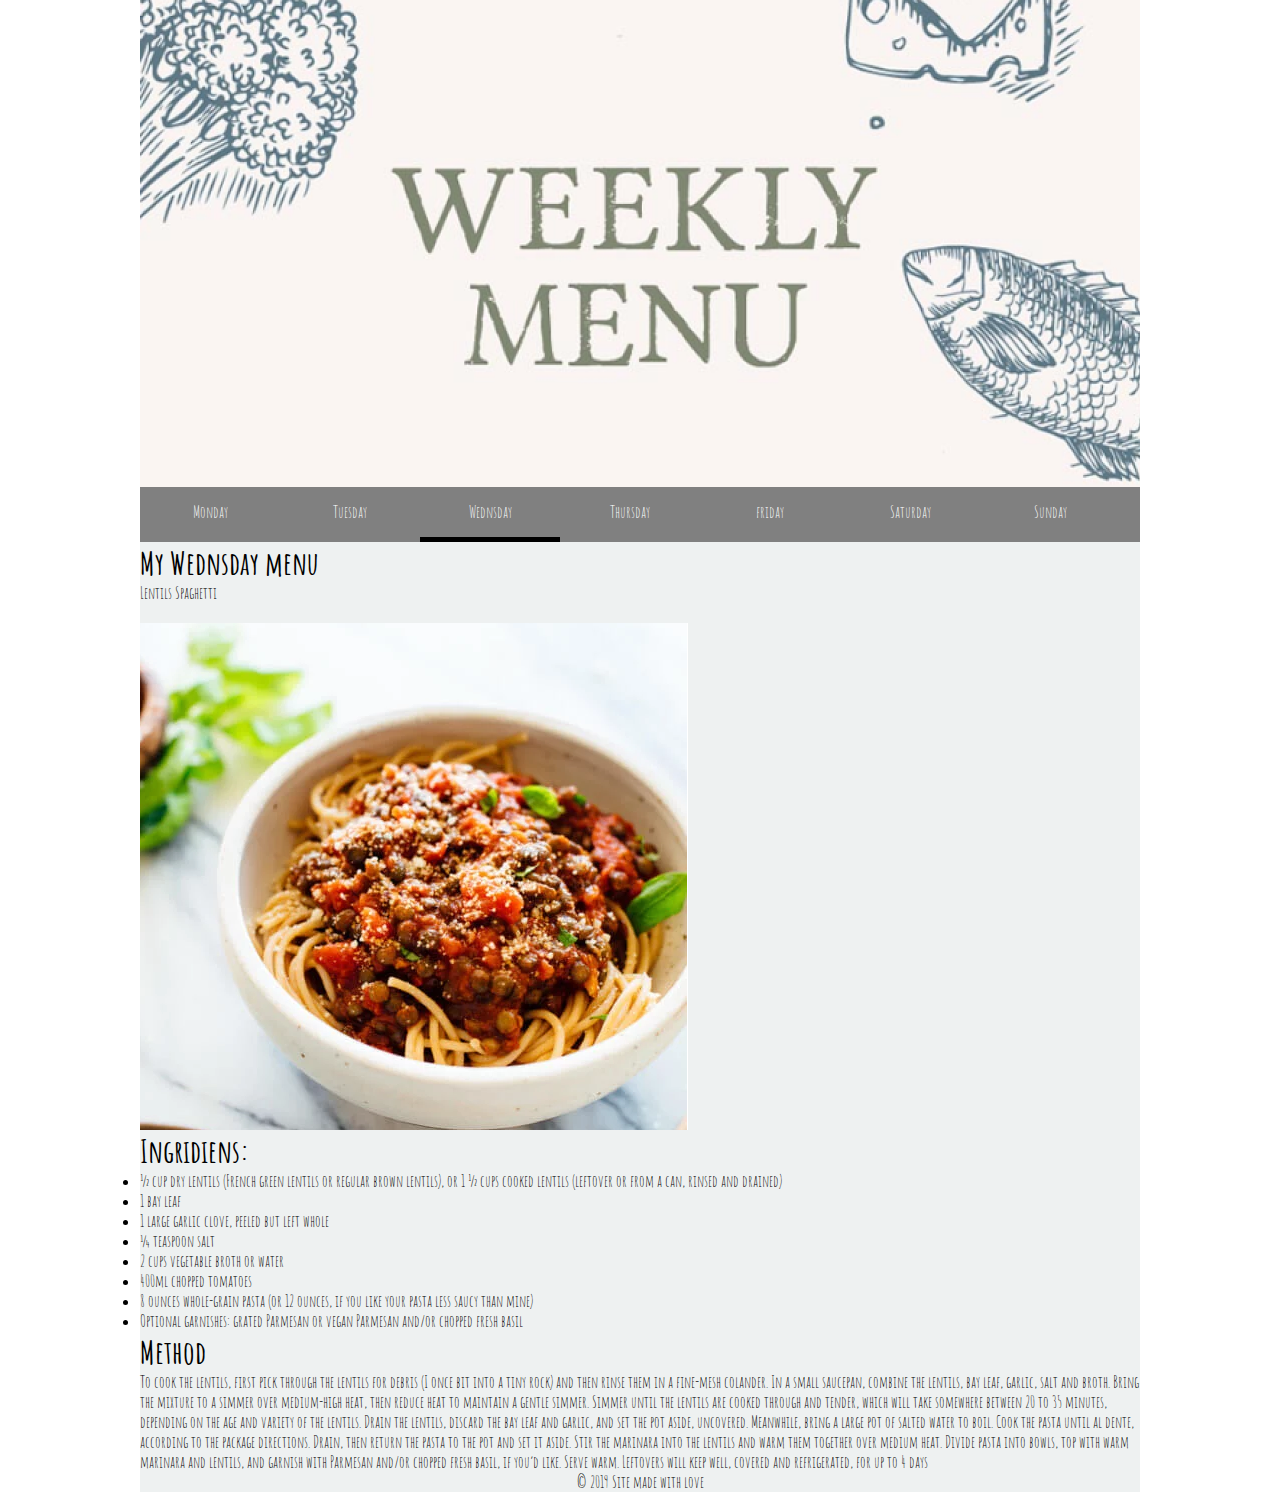
<file: 4.samuraj/index2.html>
<DOCTYPE html>
    <html lang="en">

    <head>
        <meta charset="UTF-8">
        <meta name="viewport" content="width=device-width, initial-scale=1.0">
        <meta http-equiv="X-UA-Compatible" content="ie=edge">
        <title>Document</title>
        <link rel="stylesheet" href="style.css">
        <link href="https://fonts.googleapis.com/css?family=Amatic+SC" rel="stylesheet">
        <link rel="icon" type="image/png" href="favicon-32x32.png" sizes="32x32" />
    </head>

    <body>
        <div id="wrapper">
            <header>
                <img src="weekly menu.png" alt="weekly menu image">
            </header>
            <nav>
                <a href="index.html" class="menu ">Monday</a><a href="index1.html" class="menu">Tuesday</a><a
                    href="index2.html" class="menu active">Wednsday</a><a href="#" class="menu">Thursday</a><a href="#"
                    class="menu">friday</a><a href="#" class="menu">Saturday</a><a href="#" class="menu">Sunday</a>
            </nav>
            <section>
                <article>
                    <h1>My Wednsday menu</h1>
                    <p>Lentils Spaghetti</p><br>
                    <img src="lentils.png" class="left" alt="chili">
                    <h1>Ingridiens:</h1>
                    <ul>
                        <li>½ cup dry lentils (French green lentils or regular brown lentils), or 1 ½ cups cooked
                            lentils (leftover or from a can, rinsed and drained)</li>
                        <li>1 bay leaf</li>
                        <li>1 large garlic clove, peeled but left whole</li>
                        <li>¼ teaspoon salt</li>
                        <li>2 cups vegetable broth or water</li>
                        <li>400ml chopped tomatoes</li>
                        <li>8 ounces whole-grain pasta (or 12 ounces, if you like your pasta less saucy than mine)</li>
                        <li>Optional garnishes: grated Parmesan or vegan Parmesan and/or chopped fresh basil</li>
                        
                    </ul>

                    <h1>Method</h1>
                    <p>
                        To cook the lentils, first pick through the lentils for debris (I once bit into a tiny rock) and
                        then rinse them in a fine-mesh colander. In a small saucepan, combine the lentils, bay leaf,
                        garlic, salt and broth.
                        Bring the mixture to a simmer over medium-high heat, then reduce heat to maintain a gentle
                        simmer. Simmer until the lentils are cooked through and tender, which will take somewhere
                        between 20 to 35 minutes, depending on the age and variety of the lentils. Drain the lentils,
                        discard the bay leaf and garlic, and set the pot aside, uncovered.
                        Meanwhile, bring a large pot of salted water to boil. Cook the pasta until al dente, according
                        to the package directions. Drain, then return the pasta to the pot and set it aside.
                        Stir the marinara into the lentils and warm them together over medium heat. Divide pasta into
                        bowls, top with warm marinara and lentils, and garnish with Parmesan and/or chopped fresh basil,
                        if you’d like. Serve warm. Leftovers will keep well, covered and refrigerated, for up to 4 days
                    </p>
                </article>
                <!-- <video class="dog" src="coverr-man-made-1558726189545.mp4" autoplay loop></video> -->
            </section>
            <footer>
                <p>&copy; 2019 Site made with love</p>
            </footer>
        </div>
    </body>

    </html>
</file>
<file: style.css>
* {
    margin:0;
    padding:0;
    font-family: 'Amatic SC',
    cursive;
    box-sizing: border-box;
}
body {
    background-color:white;
}
#wrapper {
    max-width:1000px;
    margin: 0 auto;
    background-color:rgb(238, 241, 241);
}
header img {
width:100%;
display:block;
}
nav {
    background-color:grey;
}
a.menu {
    display: inline-block;
    width: 14%;
    padding:15px 30px;
    color: white;
    text-decoration: none;
    text-align: center;
}
a.menu:hover {
    border-bottom: solid 5px black;
}
.active {
    border-bottom: solid 5px black;
    }

footer {
    text-align: center;
}
</file>
<file: 4.samuraj/style.css>
* {
    margin:0;
    padding:0;
    font-family: 'Amatic SC',
    cursive;
    box-sizing: border-box;
}
body {
    background-color:white;
}
#wrapper {
    max-width:1000px;
    margin: 0 auto;
    background-color:rgb(238, 241, 241);
}
header img {
width:100%;
display:block;
}
nav {
    background-color:grey;
}
a.menu {
    display: inline-block;
    width: 14%;
    padding:15px 30px;
    color: white;
    text-decoration: none;
    text-align: center;
}
a.menu:hover {
    border-bottom: solid 5px black;
}
.active {
    border-bottom: solid 5px black;
    }

footer {
    text-align: center;
}
</file>
